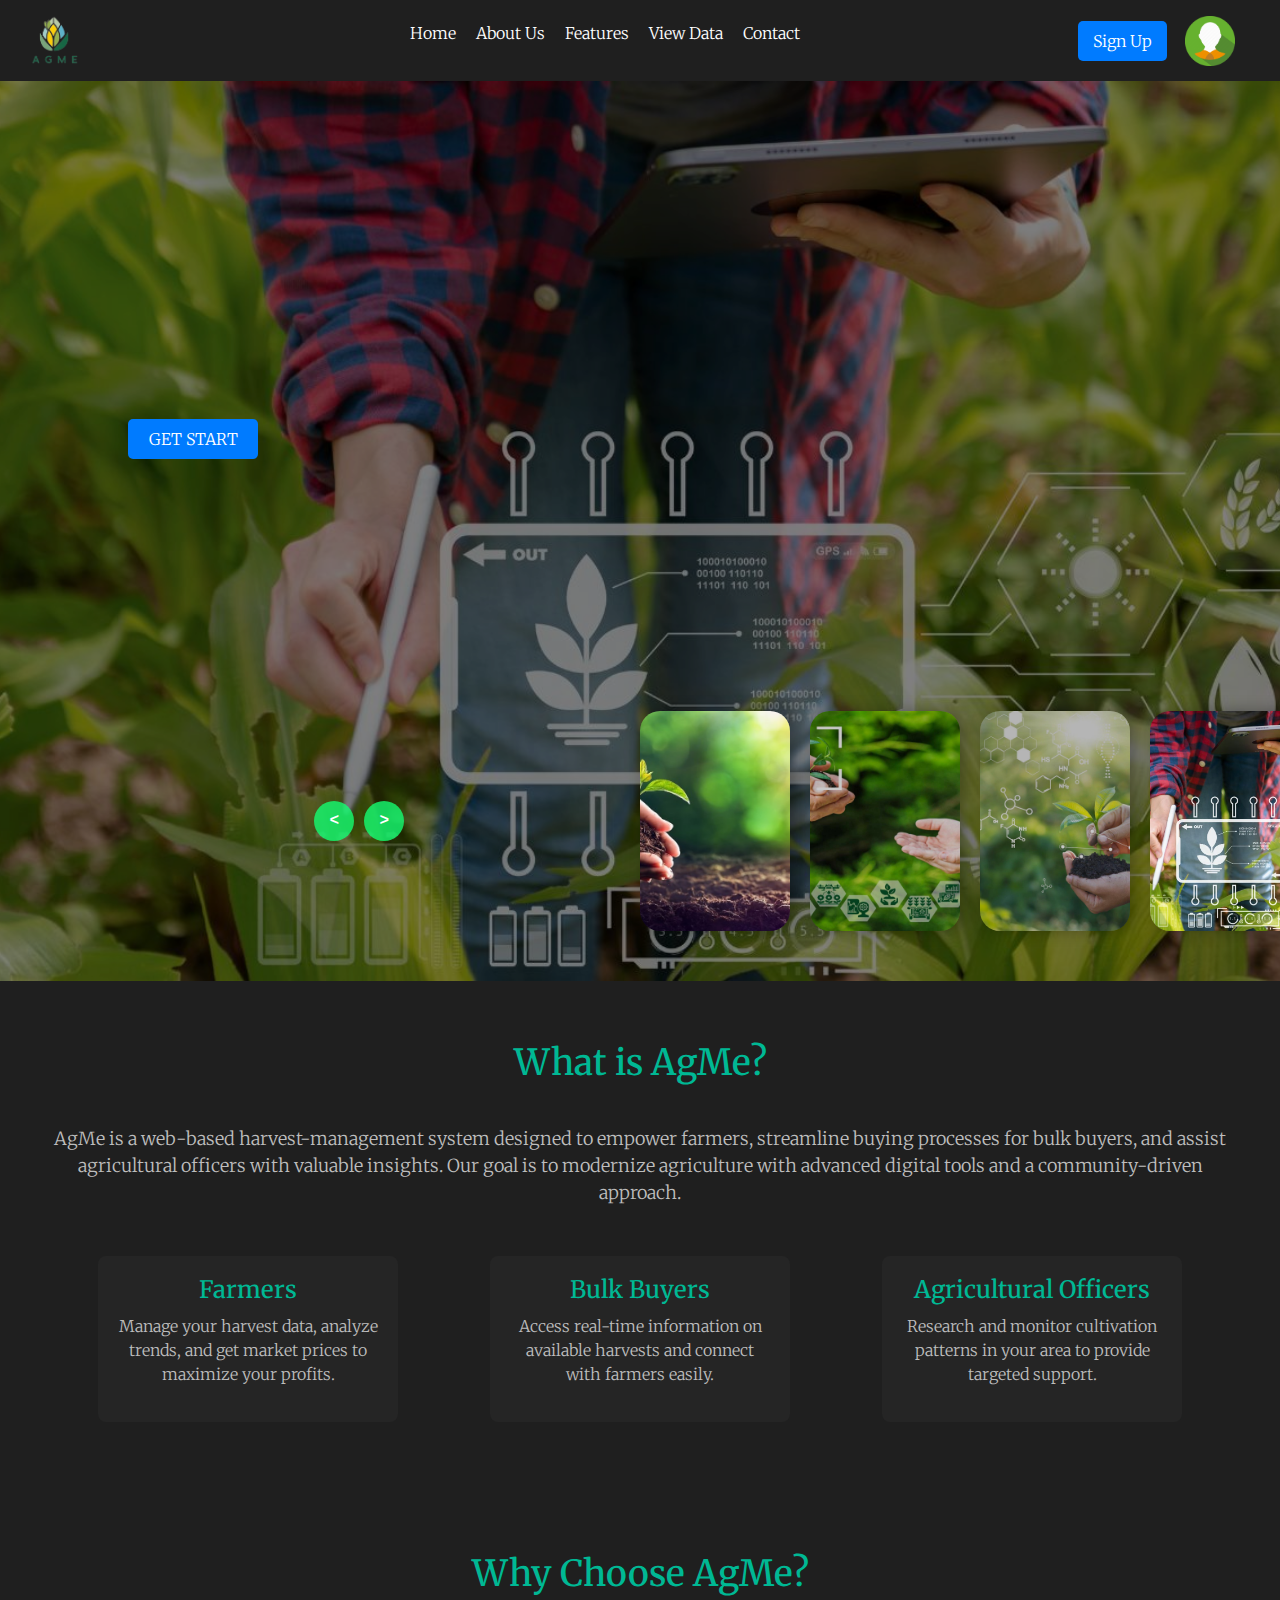
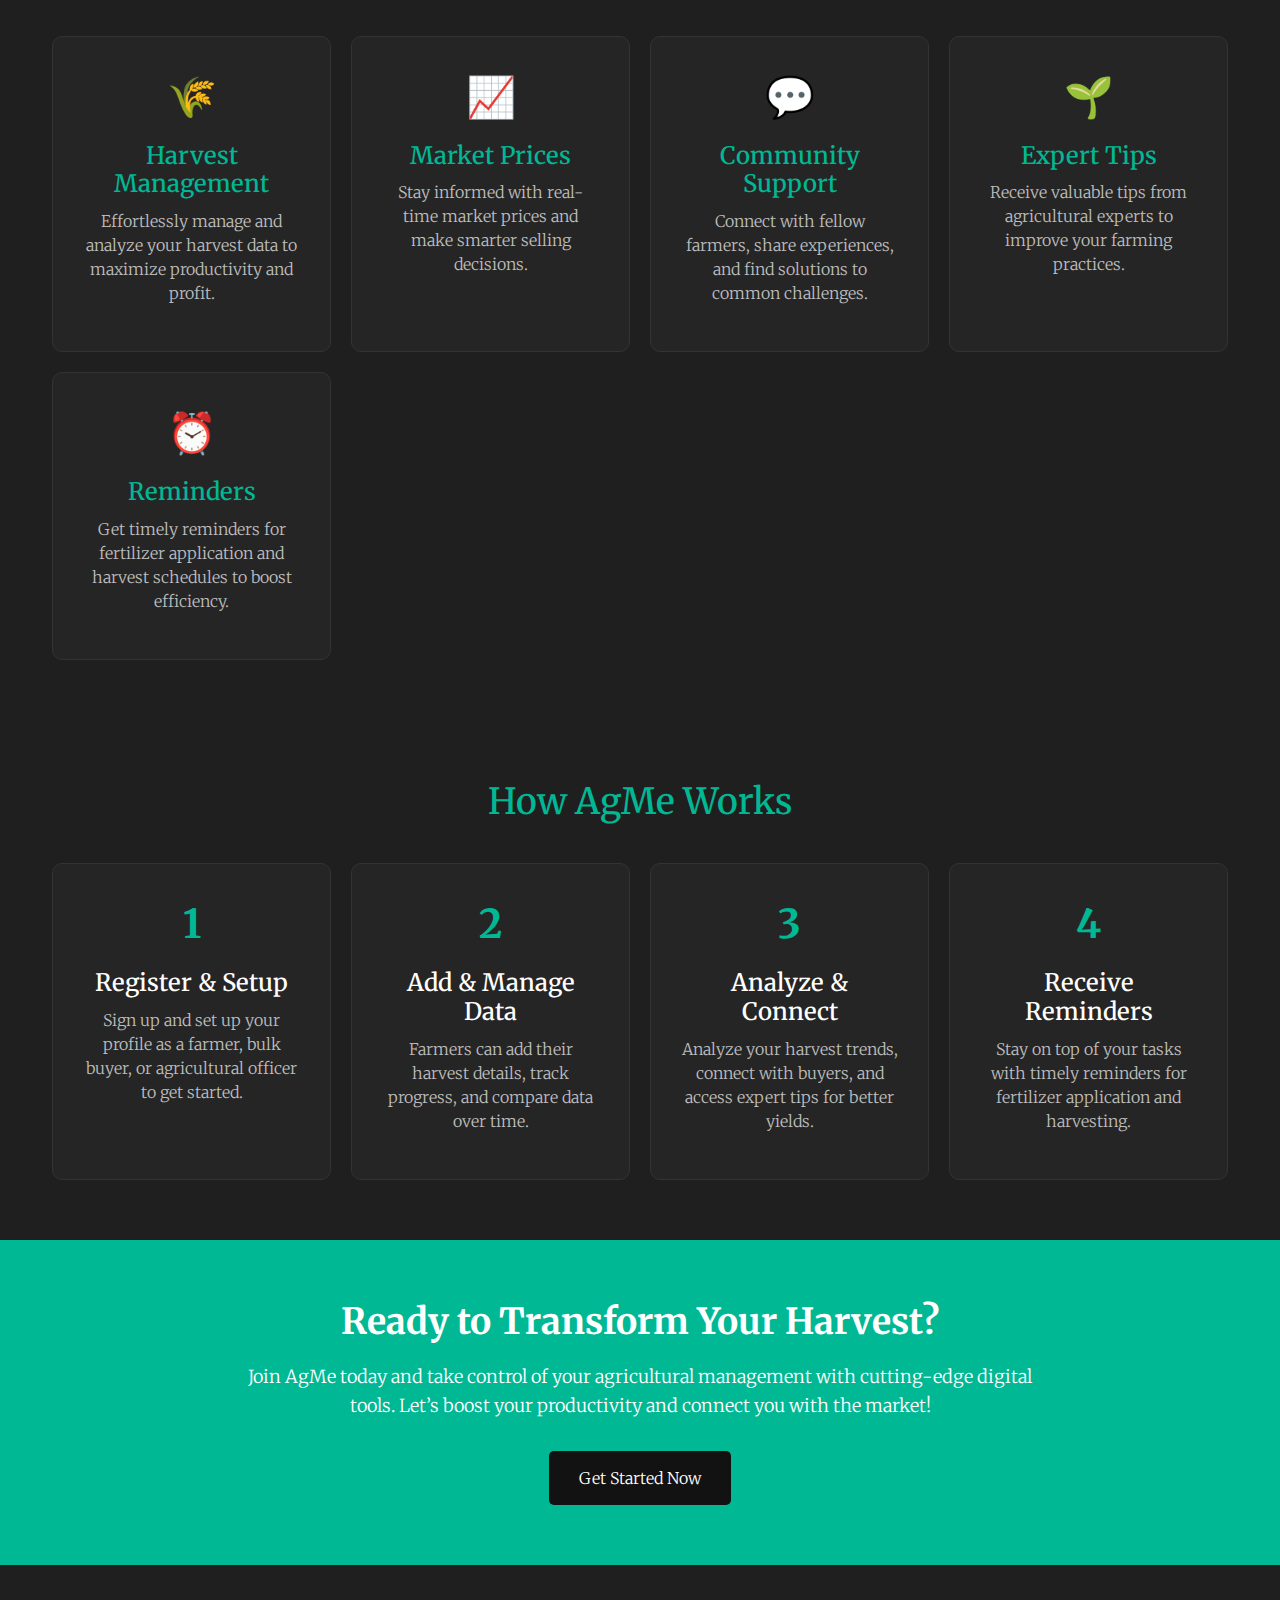
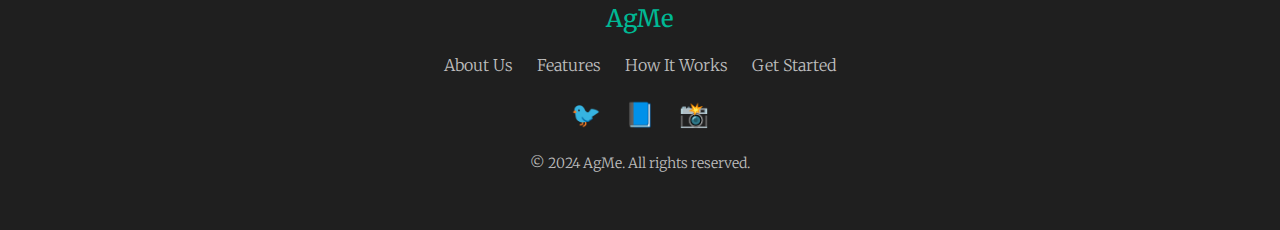
<file: index.html>
<!DOCTYPE html>
<html lang="en">
<head>
    <meta charset="UTF-8">
    <meta http-equiv="X-UA-Compatible" content="IE=edge">
    <meta name="viewport" content="width=device-width, initial-scale=1.0">
    <link rel="preconnect" href="https://fonts.googleapis.com">
    <link rel="preconnect" href="https://fonts.gstatic.com" crossorigin>
    <link href="https://fonts.googleapis.com/css2?family=Merriweather:ital,wght@0,300;0,400;0,700;0,900;1,300;1,400;1,700;1,900&display=swap" rel="stylesheet">
    <link href="https://cdn.jsdelivr.net/npm/bootstrap@5.3.0-alpha1/dist/css/bootstrap.min.css" rel="stylesheet">
    <title>AgMe</title>
    <link rel="stylesheet" href="styles.css">
</head>
<body>

    <!--Header-->
<header class="header">
    <div class="logo">
        <img class="logo2" src="images/logo2.png" alt="" srcset="">
    </div>

    <nav class="nav" id="nav-menu">
        <ul class="nav-list">
            <li><a href="#home">Home</a></li>
            <li><a href="#about">About Us</a></li>
            <li><a href="#features">Features</a></li>
            <li><a href="view-data.html">View Data</a></li>
            <li><a href="#contact">Contact</a></li>
        </ul>
    </nav>
    <div class="header-right">
      <a href="join.html" class="signup-button">Sign Up</a>
      <a href="#profile" class="profile-icon"> 
        <img src="images/profile logo.png" alt="">
      </a>
  </div>
        <div class="menu-toggle" id="menu-toggle">&#9776;</div>
</header>


<!-- hero -->
<div class="slider">


  <div class="list">

      <div class="item">
          <img src="/images/img01.jpg" alt="">

          <div class="content">
              <div class="title">WELCOME</div>
              <div class="type">TO AGME</div>
              <div class="description">
                ..Efficient Harvest Management for a Better Tomorrow..
              </div>
              <div class="button">
                  <button onclick="window.location.href='join.html'">GET START</button>
                  
              </div>
          </div>
      </div>

      <div class="item">
          <img src="/images/img02.jpg" alt="">

          <div class="content">
              <div class="title">SRI LANKA</div>
              <div class="type">CULTIVATE AND HARVEST</div>
              <div class="description">
                The primary form of agriculture in Sri Lanka is rice production. Rice is cultivated during Maha and Yala seasons.
              </div>
            
          </div>
      </div>

      <div class="item">
          <img src="/images/img03.jpg" alt="">

          <div class="content">
              <div class="title">CULTIVATE A GREENER FUTURE</div>
              <div class="type"> REDUCE WASTE, CONSERVE RESOURCES</div>
              <div class="description">
                Harness eco-friendly features that help minimize environmental impact and create a sustainable farming legacy.
              </div>
              
          </div>
      </div>

      <div class="item">
          <img src="/images/img04.jpg" alt="">

          <div class="content">
              <div class="title">Cultivate Smarter, Sustainably</div>
              <div class="type">Optimizing Resources for Better Yields</div>
              <div class="description">
                Monitor soil health, water usage, and crop growth to ensure a greener, more sustainable future for farming in Sri Lanka.
              </div>
             
          </div>
      </div>

  </div>


  <div class="thumbnail">

      <div class="item">
          <img src="/images/img01.jpg" alt="">
      </div>
      <div class="item">
          <img src="/images/img02.jpg" alt="">
      </div>
      <div class="item">
          <img src="/images/img03.jpg" alt="">
      </div>
      <div class="item">
          <img src="/images/img04.jpg" alt="">
      </div>

  </div>


  <div class="nextPrevArrows">
      <button class="prev"> < </button>
      <button class="next"> > </button>
  </div>


</div>

    <!-- about-->

<section class="about-section" id="about">
    <div class="container">
        <h2 class="section-title">What is AgMe?</h2>
        <p class="section-description">
            AgMe is a web-based harvest-management system designed to empower farmers, streamline buying processes for bulk buyers, and assist agricultural officers with valuable insights. Our goal is to modernize agriculture with advanced digital tools and a community-driven approach.
        </p>
        <div class="about-features">
            <div class="feature">
                <h3>Farmers</h3>
                <p>Manage your harvest data, analyze trends, and get market prices to maximize your profits.</p>
            </div>
            <div class="feature">
                <h3>Bulk Buyers</h3>
                <p>Access real-time information on available harvests and connect with farmers easily.</p>
            </div>
            <div class="feature">
                <h3>Agricultural Officers</h3>
                <p>Research and monitor cultivation patterns in your area to provide targeted support.</p>
            </div>
        </div>
    </div>
</section>

<!-- KEY Features-->

<section class="features-section" id="features">
    <div class="container">
      <h2 class="section-title">Why Choose AgMe?</h2>
      <div class="features-grid">
        <div class="feature-card">
          <div class="icon">🌾</div>
          <h3>Harvest Management</h3>
          <p>Effortlessly manage and analyze your harvest data to maximize productivity and profit.</p>
        </div>
        <div class="feature-card">
          <div class="icon">📈</div>
          <h3>Market Prices</h3>
          <p>Stay informed with real-time market prices and make smarter selling decisions.</p>
        </div>
        <div class="feature-card">
          <div class="icon">💬</div>
          <h3>Community Support</h3>
          <p>Connect with fellow farmers, share experiences, and find solutions to common challenges.</p>
        </div>
        <div class="feature-card">
          <div class="icon">🌱</div>
          <h3>Expert Tips</h3>
          <p>Receive valuable tips from agricultural experts to improve your farming practices.</p>
        </div>
        <div class="feature-card">
          <div class="icon">⏰</div>
          <h3>Reminders</h3>
          <p>Get timely reminders for fertilizer application and harvest schedules to boost efficiency.</p>
        </div>
      </div>
    </div>
  </section>

<!-- how it works -->

<section class="how-it-works-section" id="how-it-works">
    <div class="container">
      <h2 class="section-title">How AgMe Works</h2>
      <div class="steps-grid">
        <div class="step-card">
          <div class="step-number">1</div>
          <h3>Register & Setup</h3>
          <p>Sign up and set up your profile as a farmer, bulk buyer, or agricultural officer to get started.</p>
        </div>
        <div class="step-card">
          <div class="step-number">2</div>
          <h3>Add & Manage Data</h3>
          <p>Farmers can add their harvest details, track progress, and compare data over time.</p>
        </div>
        <div class="step-card">
          <div class="step-number">3</div>
          <h3>Analyze & Connect</h3>
          <p>Analyze your harvest trends, connect with buyers, and access expert tips for better yields.</p>
        </div>
        <div class="step-card">
          <div class="step-number">4</div>
          <h3>Receive Reminders</h3>
          <p>Stay on top of your tasks with timely reminders for fertilizer application and harvesting.</p>
        </div>
      </div>
    </div>
  </section>

  <!--call to action-->
  <section class="cta-section" id="cta">
    <div class="cta-container">
      <h2 class="cta-title">Ready to Transform Your Harvest?</h2>
      <p class="cta-text">Join AgMe today and take control of your agricultural management with cutting-edge digital tools. Let’s boost your productivity and connect you with the market!</p>
      <button class="cta-button" onclick="window.location.href='join.html'">Get Started Now</button>
    </div>
  </section>

  <!-- footer-->

<footer class="footer-section">
    <div class="footer-container">
        <div class="footer-logo">
            <h3>AgMe</h3>
        </div>
            <div class="footer-links">
                <a href="#about">About Us</a>
                <a href="#features">Features</a>
                <a href="#how-it-works">How It Works</a>
                <a href="#cta">Get Started</a>
            </div>
        <div class="footer-social">
            <a href="#" class="social-icon">🐦</a>
            <a href="#" class="social-icon">📘</a>
            <a href="#" class="social-icon">📸</a>
        </div>
            <div class="footer-copyright">
                <p>&copy; 2024 AgMe. All rights reserved.</p>
            </div>
    </div>
</footer>

  <script src="script.js"></script>
</body>
</html>
</file>
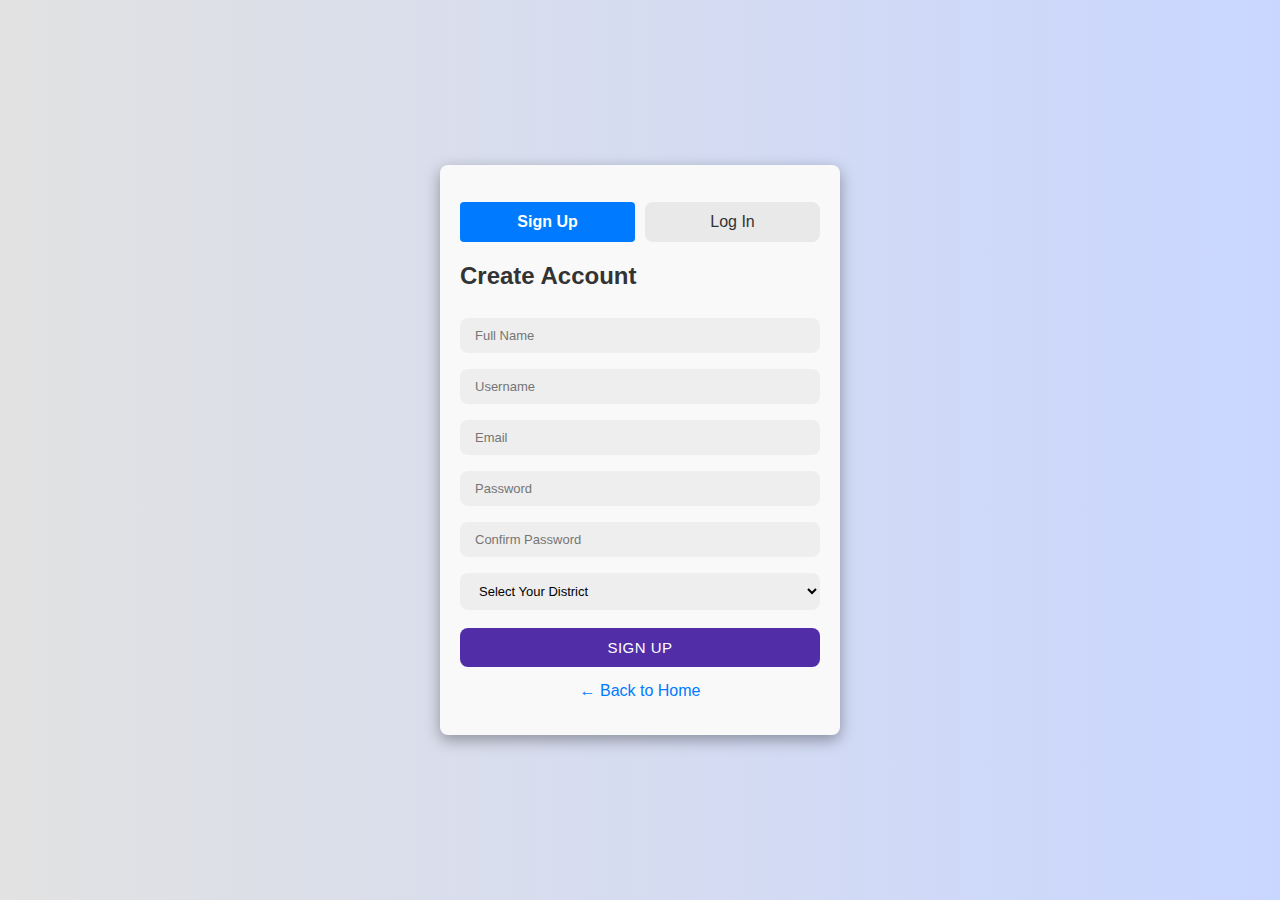
<file: join.html>
<!DOCTYPE html>
<html lang="en">
<head>
    <meta charset="UTF-8">
    <meta name="viewport" content="width=device-width, initial-scale=1.0">
    <link rel="stylesheet" href="https://cdnjs.cloudflare.com/ajax/libs/font-awesome/6.4.2/css/all.min.css">
    <link rel="stylesheet" href="join.css">
    <title> Join Now </title>
</head>
<body>
        <!-- Join Container -->
    <div class="join-container">
        <!-- Tab buttons and forms -->
        <div class="tab-container">
            <button class="tab-btn active" onclick="showTab('signup')">Sign Up</button>
            <button class="tab-btn" onclick="showTab('login')">Log In</button>
        </div>

        <!-- Sign Up Form -->
        <div id="signup" class="form-content active">
            <h2>Create Account</h2>
            <form>
                <input type="text" placeholder="Full Name" required>
                <input type="text" placeholder="Username" required>
                <input type="email" placeholder="Email" required>
                <input type="password" placeholder="Password" required>
                <input type="password" placeholder="Confirm Password" required>
                <select required>
                    <option value="" disabled selected>Select Your District</option>
                    <option value="district1">Colombo</option>
                    <option value="district2">Gampaha</option>
                    <option value="district2">Kaluthara</option>
                    <option value="district2">Kandy</option>
                    <option value="district2">Matale</option>
                    <option value="district2">Nuwara Eliya</option>
                    <option value="district2">Galle</option>
                    <option value="district2">Matara</option>
                    <option value="district2">Hambantota</option>
                    <option value="district2">Jaffna</option>
                    <option value="district2">Kilinochchi</option>
                    <option value="district2">Mannar</option>
                    <option value="district2">Vavuniya</option>
                    <option value="district2">Mullaitivu</option>
                    <option value="district2">Batticaloa</option>
                    <option value="district2">Ampara</option>
                    <option value="district2">Trincomalee</option>
                    <option value="district2">Kurunegala</option>
                    <option value="district2">Puttalam</option>
                    <option value="district2">Anuradhapura</option>
                    <option value="district2">Polonnaruwa</option>
                    <option value="district2">Badulla</option>
                    <option value="district2">Moneragala</option>
                    <option value="district2">Rathnapura</option>
                    <option value="district2">Kegalle</option>
                </select>
                <button type="submit">Sign Up</button>
            </form>
        </div>

        <!-- Log In Form -->
        <div id="login" class="form-content">
            <h2>Log In to Your Account</h2>
            <form>
                <input type="text" placeholder="Username or Email" required>
                <input type="password" placeholder="Password" required>
                
                <button type="submit">Log In</button>
                <a href="#" class="forgot-password">Forgot Password?</a>
                    <div class="divider">
                        <span>or</span>
                    </div>

                    <div class="form-container sign-in">
                        <form>
                            <div class="social-icon">
                                <a href="#" class="icon"> <i
                                class="fa-brands 
                                fa-google-plus-g"></i></a>
                                <a href="#" class="icon"><i
                                class="fa-brands 
                                fa-facebook-f"></i></a>
                            </div>
                        </form>
                    </div>
            </form>
        </div>
        <!-- Link back to home page -->
    <div class="back-to-home">
        <a href="index.html"> ← Back to Home</a>
    </div>
    </div>

    

    <script src="join.js"></script>
</body>
</html>
</file>
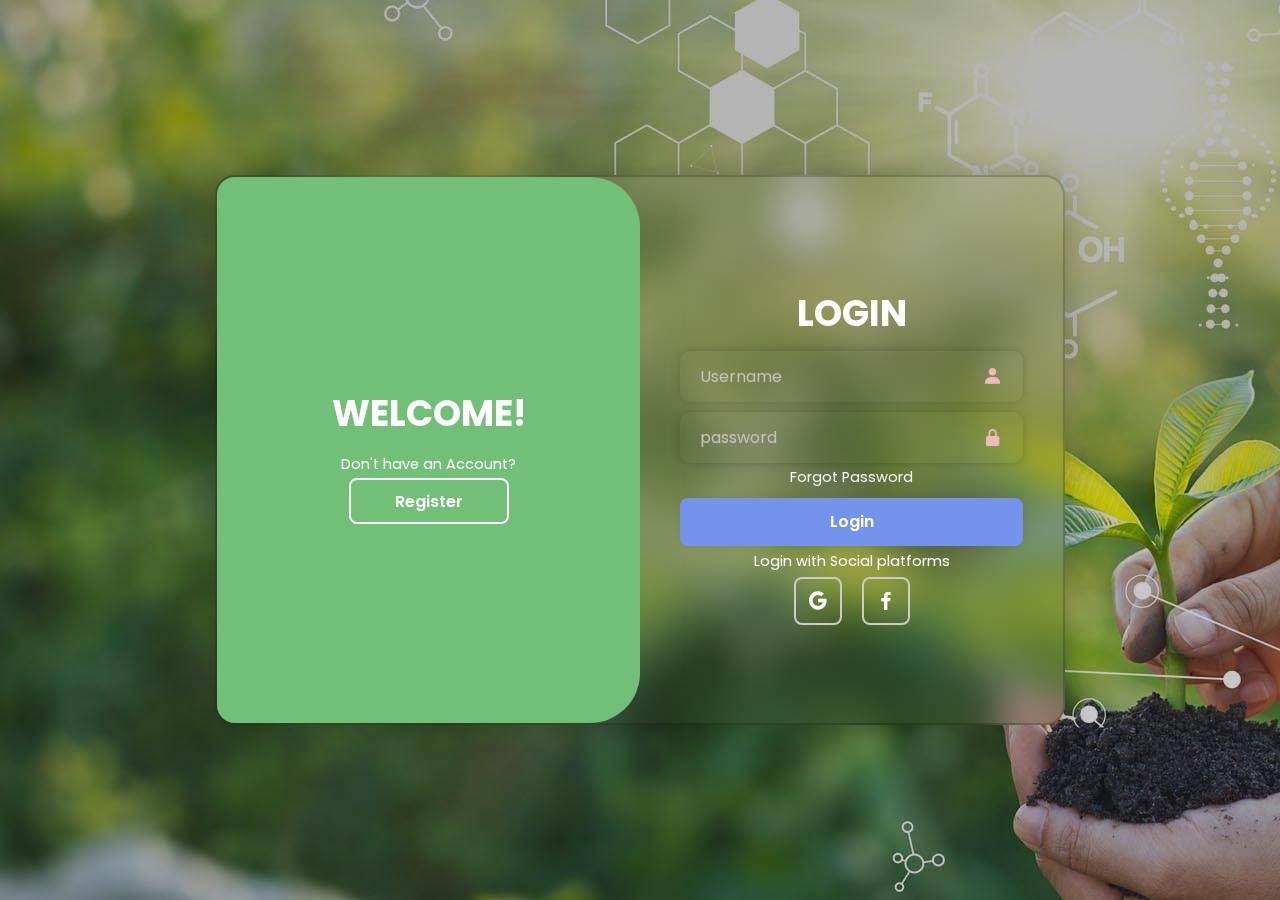
<file: login.html>
<!DOCTYPE html>
<html lang="en">

<head>
    <meta charset="UTF-8">
    <meta http-equiv="X-UA-Compatible" content="IE=edge">
    <meta name="viewport" content="width=device-width, initial-scale=1.0">
    <title>Responsive Login And Registration Form Using HTML CSS & Javascript | Codehal</title>
    <link href='https://unpkg.com/boxicons@2.1.4/css/boxicons.min.css' rel='stylesheet'>
    <link rel="stylesheet" href="login.css">
</head>

<body>
    <div class="container">
        <div class="form-box login">
            <form action="">
                <h1> Login</h1>
                <div class="input-box">
                    <input type="text" placeholder="Username" required>
                    <i class='bx bxs-user' ></i>
                </div>
                <div class="input-box">
                    <input type="password" placeholder="password" required>
                    <i class='bx bxs-lock-alt' ></i>
                </div>
                <div class="forgot-link">
                    <a href="#"> Forgot Password </a>
                </div>
                <button type="submit"  class="btn"> Login</button>
                <p>Login with Social platforms</p>
                <div class="social-icons">
                    <a href="#"><i class='bx bxl-google' ></i></a>
                    <a href="#"><i class='bx bxl-facebook' ></i></a>
                </div>

                
            </form>
        </div>

        <div class="form-box register">
            <form action="">
                <h1> Registration</h1>
                <div class="input-box">
                    <div class="input-box">
                        <select class="input" id="profile"  required >
                            <option value="disabled_selected">Select Section </option>
                            <option value="farmer">Farmer</option>
                            <option value="bulk_buyer">bulk buyer</option>
                            <option value="agriculture_officer">Agriculture Officer</option>
                        </select>
                        </div>
                    <i class='bx bxs-user-account'></i>
                </div>
                <div class="input-box">
                    <input type="text" placeholder="Username" required>
                    <i class='bx bxs-user' ></i>
                </div>
                <div class="input-box">
                    <input type="email" placeholder="Email" required>
                    <i class='bx bxs-envelope' ></i>
                </div>
                <div class="input-box">
                    <input type="password" placeholder="password" required>
                    <i class='bx bxs-lock-alt' ></i>
                </div>
                
            
                <button type="submit"  class="btn"> Register</button>
                <p>Register with Social platforms</p>
                <div class="social-icons">
                    <a href="#"><i class='bx bxl-google' ></i></a>
                    <a href="#"><i class='bx bxl-facebook' ></i></a>
                </div>
            </form>
        </div>
        <div class="toggle-box">
            
            <div class="toggle-panel toggle-left">
                <h1> Welcome!</h1>
                <p> Don't have an Account?</p>
                <button class="btn register-btn"> Register</button>
            </div>
            
            <div class="toggle-panel toggle-right">
                <h1> Welcome Back</h1>
                <p> Already have an Account?</p>
                <button class="btn login-btn"> Login</button>
            </div>
        </div>
    </div>

    

    <script src="login.js"></script>
</body>

</html>
</file>
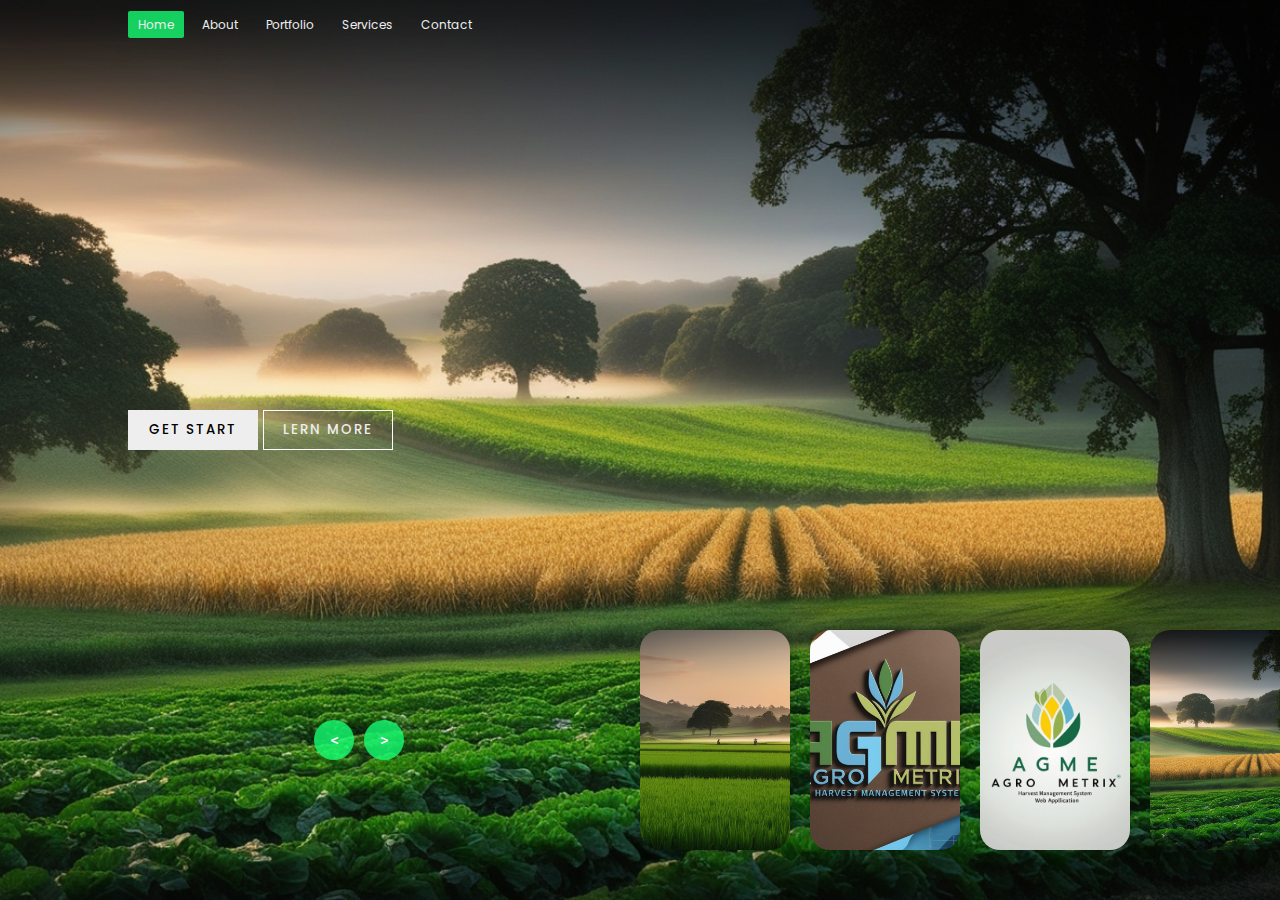
<file: slider.html>
<!DOCTYPE html>
<html lang="en">
<head>
    <meta charset="UTF-8">
    <meta name="viewport" content="width=device-width, initial-scale=1.0">
    <title>Image Slider</title>
    <link rel="stylesheet" href="slider.css">
</head>
<body>

    <header>
        <nav>
            <a href="#" class="active">Home</a>
            <a href="#">About</a>
            <a href="#">Portfolio</a>
            <a href="#">Services</a>
            <a href="#">Contact</a>
        </nav>
    </header>


    
    <div class="slider">


        <div class="list">

            <div class="item">
                <img src="/images/Leonardo_Phoenix_A_dramatic_highcontrast_fullscreen_background_0.jpg" alt="">

                <div class="content">
                    <div class="title">AgMe</div>
                    <div class="type">AGRICULTURE</div>
                    <div class="description">
                        Lorem ipsum dolor sit amet consectetur adipisicing elit. Deleniti temporibus quis eum consequuntur voluptate quae doloribus distinctio. Possimus, sed recusandae. Lorem ipsum dolor sit amet consectetur adipisicing elit. Sequi, aut.
                    </div>
                    <div class="button">
                        <button>GET START</button>
                        <button>LERN MORE</button>
                    </div>
                </div>
            </div>

            <div class="item">
                <img src="/images/Leonardo_Phoenix_A_serene_and_vibrant_fullscreen_background_im_2.jpg" alt="">

                <div class="content">
                    <div class="title">SRI LANKA</div>
                    <div class="type">NATURE</div>
                    <div class="description">
                        Lorem ipsum dolor sit amet consectetur adipisicing elit. Deleniti temporibus quis eum consequuntur voluptate quae doloribus distinctio. Possimus, sed recusandae. Lorem ipsum dolor sit amet consectetur adipisicing elit. Sequi, aut.
                    </div>
                    <div class="button">
                        <button>GET START</button>
                        <button>LERN MORE</button>
                    </div>
                </div>
            </div>

            <div class="item">
                <img src="/images/Leonardo_Phoenix_Create_a_logo_for_Agme_Agro_Metrix_a_harvest_2 (1).jpg" alt="">

                <div class="content">
                    <div class="title">MAGIC SLIDER</div>
                    <div class="type">PLANT</div>
                    <div class="description">
                        Lorem ipsum dolor sit amet consectetur adipisicing elit. Deleniti temporibus quis eum consequuntur voluptate quae doloribus distinctio. Possimus, sed recusandae. Lorem ipsum dolor sit amet consectetur adipisicing elit. Sequi, aut.
                    </div>
                    <div class="button">
                        <button>SEE MORE</button>
                    </div>
                </div>
            </div>

            <div class="item">
                <img src="/images/Leonardo_Phoenix_Create_a_logo_for_Agme_agro_metrix_a_harvest_2.jpg" alt="">

                <div class="content">
                    <div class="title">MAGIC SLIDER</div>
                    <div class="type">NATURE</div>
                    <div class="description">
                        Lorem ipsum dolor sit amet consectetur adipisicing elit. Deleniti temporibus quis eum consequuntur voluptate quae doloribus distinctio. Possimus, sed recusandae. Lorem ipsum dolor sit amet consectetur adipisicing elit. Sequi, aut.
                    </div>
                    <div class="button">
                        <button>SEE MORE</button>
                    </div>
                </div>
            </div>

        </div>


        <div class="thumbnail">

            <div class="item">
                <img src="/images/Leonardo_Phoenix_A_dramatic_highcontrast_fullscreen_background_0.jpg" alt="">
            </div>
            <div class="item">
                <img src="/images/Leonardo_Phoenix_A_serene_and_vibrant_fullscreen_background_im_2.jpg" alt="">
            </div>
            <div class="item">
                <img src="/images/Leonardo_Phoenix_Create_a_logo_for_Agme_Agro_Metrix_a_harvest_2 (1).jpg" alt="">
            </div>
            <div class="item">
                <img src="/images/Leonardo_Phoenix_Create_a_logo_for_Agme_agro_metrix_a_harvest_2.jpg" alt="">
            </div>

        </div>


        <div class="nextPrevArrows">
            <button class="prev"> < </button>
            <button class="next"> > </button>
        </div>


    </div>





    <script src="app.js"></script>
</body>
</html>
</file>
<file: styles.css>
/* header */

@import url('https://fonts.googleapis.com/css2?family=Poppins:ital,wght@0,100;0,200;0,300;0,400;0,500;0,600;0,700;0,800;0,900;1,100;1,200;1,300;1,400;1,500;1,600;1,700;1,800;1,900&display=swap');


* {
    margin: 0;
    padding: 0;
    box-sizing: border-box;
    font-family: "Merriweather", serif;
    font-weight: 300;
    font-style: normal;
  }
  
  body {
    font-family: Arial, sans-serif;
    background-color: #121212;
    color: #ffffff;
    margin: 0;

  }
  
  .header {
    display: flex;
    justify-content: space-between;
    align-items: center;
    padding: 15px 30px;
    background-color: #1f1f1f;
    box-shadow: 0 2px 4px rgba(0, 0, 0, 0.5);
    z-index: 100;
  }
  
  .logo .logo2{
    max-width:50px;
    height: auto;
  }

  
  .nav {
    display: flex;
  }
  
  .nav-list {
    display: flex;
    list-style: none;
  }
  
  .nav-list li {
    margin-left: 20px;
  }
  
  .nav-list a {
    text-decoration: none;
    color: #ffffff;
    font-size: 16px;
    transition: color 0.3s;
  }
  
  .nav-list a:hover {
    color: #00b894;
  }
  
  .header-buttons {
    display: flex;
    gap: 10px;
  }
  
  .btn {
    background-color: #00b894;
    color: #ffffff;
    border: none;
    padding: 8px 15px;
    border-radius: 5px;
    cursor: pointer;
    transition: background-color 0.3s;
  }
  
  .btn:hover {
    background-color: #019877;
  }
  
  .menu-toggle {
    display: none;
    font-size: 28px;
    color: #ffffff;
    cursor: pointer;
  }

  .header-right {
    display: flex;
    align-items: center;
    gap: 18px;

}

.profile-icon img {
    max-width: 50px;
    height: 50px;
    margin-right: 15px;
    color: #28a745;
    filter: saturate(100%);
 
    
}

.img:hover {
    color: #b3dee4;
}

.signup-button {
    text-decoration: none;
    background-color: #007bff;
    color: #ffffff;
    padding: 8px 15px;
    border-radius: 5px;
    font-size: 16px;
    transition: background-color 0.3s ease, color 0.3s ease;
}

.signup-button:hover {
    background-color: #ffffff;
    color: #00bcd4;
}
  
  /* Responsive Styles */
  @media (max-width: 768px) {
    .nav {
      display: none;
      flex-direction: column;
      background-color: #1f1f1f;
      position: absolute;
      top: 60px;
      right: 30px;
      width: 200px;
      border-radius: 5px;
      padding:10px ;
      z-index: 100;
    }
  
    .nav.active {
      display: flex;
    }
  
    .nav-list {
      flex-direction: column;
      padding: 10px;
    }
  
    .nav-list li {
      margin: 10px 0;
    }
  
    .menu-toggle {
      display: block;
    }
  }
  
  /* hero */
  
 

/* slider section  */

.slider{
  display: flex;
  
  position: relative;
  overflow: hidden;
  justify-content: center;
  align-items: center;
  text-align: center;
  height: 100vh;

}

.slider .list .item {
    width: 100%;
    height: 100%;
    position: absolute;
    top: 50%;
    left: 50%;
    inset: 0 0 0 0;
}
.slider .list .item img{
    width: 100%;
    height: 100%;
    object-fit: cover;
    filter: brightness(50%);
}
.slider .list .item .content{
    position: absolute;
    top: 20%;
    width: 1140px;
    max-width: 80%;
    left: 50%;
    transform: translateX(-50%);
    padding-right: 50%;
    box-sizing: border-box;
    color: #fff;
    text-shadow: 0 5px 10px #0004;
}

.slider .list .item .content .title{
  font-size: 3em;
  font-weight: bold;
  line-height: 1.3em;
  text-transform: uppercase;

}
.slider .list .item .content .type{
  font-size: 2em;
  font-weight: bold;
  line-height: 1.3em;
  text-transform: uppercase;
}
.slider .list .item .content .description{
  font-size: 0.8em;
  font-weight: bold;
  line-height: 1.3em;
  text-transform: uppercase;
}
.slider .list .item .type{
    color: #14ff72cb;
}
.slider .list .item .button{
    display: grid;
    grid-template-columns: repeat(2, 130px);
    grid-template-rows: 40px;
    gap: 5px;
    margin-top: 20px;
}
.slider .list .item .button button{
  text-decoration: none;
  border: none;
  background-color: #007bff;
  color: #ffffff;
  padding: 8px 15px;
  border-radius: 5px;
  font-size: 16px;
  transition: background-color 0.3s ease, color 0.3s ease;
}



.slider .list .item .button button:hover{
    letter-spacing: 3px;
}
.slider .list .item .button button:nth-child(2){
    background-color: transparent;
    border: 1px solid #fff;
    color: #eee;
}





/* Thumbnail Section  */
.thumbnail{
    position: absolute;
    bottom: 50px;
    left: 50%;
    width: max-content;
    z-index: 100;
    display: flex;
    gap: 20px;
}

.thumbnail .item{
    width: 150px;
    height: 220px;
    flex-shrink: 0;
    position: relative;
}

.thumbnail .item img{
    width: 100%;
    height: 100%;
    object-fit: cover;
    border-radius: 20px;
    box-shadow: 5px 0 15px rgba(0, 0, 0, 0.3);
}


/* nextPrevArrows Section  */
.nextPrevArrows{
    position: absolute;
    top: 80%;
    right: 52%;
    z-index: 100;
    width: 300px;
    max-width: 30%;
    display: flex;
    gap: 10px;
    align-items: center;
}
.nextPrevArrows button{
    width: 40px;
    height: 40px;
    border-radius: 50%;
    background-color: #14ff72cb;
    border: none;
    color: #fff;
    font-family: monospace;
    font-weight: bold;
    transition: .5s;
    cursor: pointer;
}
.nextPrevArrows button:hover{
    background-color: #fff;
    color: #000;
}

/* Animation Part */
.slider .list .item:nth-child(1){
    z-index: 1;
}


/* animation text in first item */
.slider .list .item:nth-child(1) .content .title,
.slider .list .item:nth-child(1) .content .type,
.slider .list .item:nth-child(1) .content .description,
.slider .list .item:nth-child(1) .content .buttons
{
    transform: translateY(50px);
    filter: blur(20px);
    opacity: 0;
    animation: showContent .5s 1s linear 1 forwards;
}
@keyframes showContent{
    to{
        transform: translateY(0px);
        filter: blur(0px);
        opacity: 1;
    }
}
.slider .list .item:nth-child(1) .content .title{
    animation-delay: 0.4s !important;
}
.slider .list .item:nth-child(1) .content .type{
    animation-delay: 0.6s !important;
}
.slider .list .item:nth-child(1) .content .description{
    animation-delay: 0.8s !important;
}
.slider .list .item:nth-child(1) .content .buttons{
    animation-delay: 1s !important;
}




/* Animation for next button click */
.slider.next .list .item:nth-child(1) img{
    width: 150px;
    height: 220px;
    position: absolute;
    bottom: 50px;
    left: 50%;
    border-radius: 30px;
    animation: showImage .5s linear 1 forwards;
}

@keyframes showImage{
    to{
        bottom: 0;
        left: 0;
        width: 100%;
        height: 100%;
        border-radius: 0;
    }
}

.slider.next .thumbnail .item:nth-last-child(1){
    overflow: hidden;
    animation: showThumbnail .5s linear 1 forwards;
}
.slider.prev .list .item img{
    z-index: 100;
}


@keyframes showThumbnail{
    from{
        width: 0;
        opacity: 0;
    }
}


.slider.next .thumbnail{
    animation: effectNext .5s linear 1 forwards;
}

@keyframes effectNext{
    from{
        transform: translateX(150px);
    }
}



/* Animation for prev button click */
.slider.prev .list .item:nth-child(2){
    z-index: 2;
}

.slider.prev .list .item:nth-child(2) img{
    animation: outFrame 0.5s linear 1 forwards;
    position: absolute;
    bottom: 0;
    left: 0;
}
@keyframes outFrame{
    to{
        width: 150px;
        height: 220px;
        bottom: 50px;
        left: 50%;
        border-radius: 20px;
    }
}

.slider.prev .thumbnail .item:nth-child(1){
    overflow: hidden;
    opacity: 0;
    animation: showThumbnail .5s linear 1 forwards;
}
.slider.next .nextPrevArrows button,
.slider.prev .nextPrevArrows button{
    pointer-events: none;
}


.slider.prev .list .item:nth-child(2) .content .title,
.slider.prev .list .item:nth-child(2) .content .type,
.slider.prev .list .item:nth-child(2) .content .description,
.slider.prev .list .item:nth-child(2) .content .buttons
{
    animation: contentOut 1.5s linear 1 forwards!important;
}

@keyframes contentOut{
    to{
        transform: translateY(-150px);
        filter: blur(20px);
        opacity: 0;
    }
}
@media screen and (max-width: 678px) {
    .slider .list .item .content{
        padding-right: 0;
    }
    .slider .list .item .content .title{
        font-size: 50px;
    }
}
  


  
  /* about agme */


  
  .about-section {
    padding: 60px 30px;
    background-color: #1f1f1f;
    color: #ffffff;
  }
  
  .container {
    max-width: 1200px;
    margin: 0 auto;
    text-align: center;
  }
  
  .section-title {
    font-size: 36px;
    margin-bottom: 20px;
    color: #00b894;
  }
  
  .section-description {
    font-size: 18px;
    margin-bottom: 40px;
    color: #bdbdbd;
  }
  
  .about-features {
    display: flex;
    justify-content: space-around;
    flex-wrap: wrap;
  }
  
  .feature {
    background-color: #252525;
    padding: 20px;
    border-radius: 8px;
    width: 300px;
    margin: 10px;
    transition: transform 0.3s;
  }
  
  .feature:hover {
    transform: translateY(-10px);
  }
  
  .feature h3 {
    font-size: 24px;
    margin-bottom: 10px;
    color: #00b894;
  }
  
  .feature p {
    font-size: 16px;
    color: #bdbdbd;
  }
  
  /* Responsive Styles */
  @media (max-width: 768px) {
    .about-features {
      flex-direction: column;
      align-items: center;
    }
  
    .feature {
      width: 90%;
      margin-bottom: 20px;
    }
  }
  
  /* Key features */
  

  .features-section {
    padding: 60px 30px;
    background-color: #1f1f1f;
    color: #ffffff;
  }
  
  .container {
    max-width: 1200px;
    margin: 0 auto;
    text-align: center;
  }
  
  .section-title {
    font-size: 36px;
    margin-bottom: 40px;
    color: #00b894;
  }
  
  .features-grid {
    display: grid;
    grid-template-columns: repeat(auto-fit, minmax(250px, 1fr));
    gap: 20px;
  }
  
  .feature-card {
    background-color: #252525;
    padding: 30px;
    border-radius: 10px;
    text-align: center;
    transition: transform 0.3s;
    border: 1px solid #333;
  }
  
  .feature-card:hover {
    transform: translateY(-10px);
  }
  
  .icon {
    font-size: 40px;
    margin-bottom: 15px;
  }
  
  .feature-card h3 {
    font-size: 24px;
    margin-bottom: 10px;
    color: #00b894;
  }
  
  .feature-card p {
    font-size: 16px;
    color: #bdbdbd;
  }
  
  /* Responsive Styles */
  @media (max-width: 768px) {
    .features-grid {
      grid-template-columns: 1fr;
    }
  }
  
  /* how it works */

  
  .how-it-works-section {
    padding: 60px 30px;
    background-color: #1f1f1f;
    color: #ffffff;
    text-align: center;
  }
  
  .container {
    max-width: 1200px;
    margin: 0 auto;
  }
  
  .section-title {
    font-size: 36px;
    margin-bottom: 40px;
    color: #00b894;
  }
  
  .steps-grid {
    display: grid;
    grid-template-columns: repeat(auto-fit, minmax(250px, 1fr));
    gap: 20px;
  }
  
  .step-card {
    background-color: #252525;
    padding: 30px;
    border-radius: 10px;
    text-align: center;
    border: 1px solid #333;
    transition: transform 0.3s, box-shadow 0.3s;
  }
  
  .step-card:hover {
    transform: translateY(-10px);
    box-shadow: 0 5px 15px rgba(0, 0, 0, 0.4);
  }
  
  .step-number {
    font-size: 40px;
    font-weight: bold;
    color: #00b894;
    margin-bottom: 15px;
  }
  
  .step-card h3 {
    font-size: 24px;
    margin-bottom: 10px;
  }
  
  .step-card p {
    font-size: 16px;
    color: #bdbdbd;
  }
  
  /* Responsive Styles */
  @media (max-width: 768px) {
    .steps-grid {
      grid-template-columns: 1fr;
    }
  }
  
  .step-card {
    opacity: 0;
    transform: translateY(20px);
    transition: opacity 0.6s, transform 0.6s;
  }
  
  .step-card.fade-in {
    opacity: 1;
    transform: translateY(0);
  }
  
  
  /* call to action */
  
  .cta-section {
    background-color: #00b894;
    color: #ffffff;
    padding: 60px 30px;
    text-align: center;
  }
  
  .cta-container {
    max-width: 800px;
    margin: 0 auto;
  }
  
  .cta-title {
    font-size: 36px;
    margin-bottom: 20px;
    font-weight: bold;
  }
  
  .cta-text {
    font-size: 18px;
    margin-bottom: 30px;
    line-height: 1.6;
  }
  
  .cta-button {
    background-color: #121212;
    color: #ffffff;
    border: none;
    padding: 15px 30px;
    font-size: 16px;
    border-radius: 5px;
    cursor: pointer;
    transition: background-color 0.3s, transform 0.3s;
  }
  
  .cta-button:hover {
    background-color: #252525;
    transform: translateY(-5px);
  }
  
  /* Responsive Styles */
  @media (max-width: 768px) {
    .cta-title {
      font-size: 28px;
    }
  
    .cta-text {
      font-size: 16px;
    }
  }
  
  /* footer */
  

  .footer-section {
    background-color: #1f1f1f;
    color: #ffffff;
    padding: 40px 20px;
    text-align: center;
  }
  
  .footer-container {
    max-width: 1200px;
    margin: 0 auto;
    display: flex;
    flex-direction: column;
    align-items: center;
  }
  
  .footer-logo h3 {
    font-size: 24px;
    color: #00b894;
    margin-bottom: 20px;
  }
  
  .footer-links {
    margin-bottom: 20px;
  }
  
  .footer-links a {
    color: #bdbdbd;
    text-decoration: none;
    margin: 0 10px;
    font-size: 16px;
    transition: color 0.3s;
  }
  
  .footer-links a:hover {
    color: #00b894;
  }
  
  .footer-social {
    margin-bottom: 20px;
  }
  
  .social-icon {
    font-size: 24px;
    margin: 0 10px;
    color: #bdbdbd;
    transition: color 0.3s;
    text-decoration: none;
  }
  
  .social-icon:hover {
    color: #00b894;
  }
  
  .footer-copyright {
    font-size: 14px;
    color: #bdbdbd;
  }
  
  /* Responsive Styles */
  @media (max-width: 768px) {
    .footer-container {
      flex-direction: column;
      align-items: center;
    }
  
    .footer-links a {
      margin: 5px;
    }
  }
</file>
<file: login.css>
@import url('https://fonts.googleapis.com/css2?family=Poppins:wght@300;400;500;600;700;800;900&display=swap');

* {
    margin: 0;
    padding: 0;
    box-sizing: border-box;
    font-family: 'Poppins', sans-serif;
}

body{
    display: flex;
    justify-content: center;
    align-items: center;
    min-height: 100vh;
    background: linear-gradient(90deg, #e2e2e2 , #c9d6ff);
    background: url('images/img04.jpg');
    
}

.container{
    position: relative;
    width: 850px;
    height: 550px;
    background: transparent;
    border: 2px solid rgba(0, 0, 0, .2);
    backdrop-filter: blur(20px);
    box-shadow: 0 0 10px rgba(0, 0, 0, 0.2);
    border-radius: 20px;
    gap: 5px;
    box-shadow: 0 0 30px rgba(0, 0, 0, .2);
    margin: 20px;
    overflow: hidden;
}


.form-box {
    position: absolute;
    right: 0;
    width: 50%;
    height: 100%;
    background: transparent;
    backdrop-filter: blur(20px);
    display: flex;
    align-items: center;
    color: #fff;
    text-align: center;
    padding: 40px;
    gap: 5px;
    z-index: 1;
    transition: 0.6s ease-in-out 1.2s, visibility 0s 1s ;
}

.container.active .form-box{
    right: 50%;
}
.form-box.register{
    visibility: hidden;
}


.container.active .form-box.login{
    visibility: hidden;
}

.container.active .form-box.register{
    visibility: visible;
}

form{
    width: 100%;
}

.container h1 {
    font-size: 36px;
    margin: 10px 0;
    text-transform: uppercase;
}

.input-box{
    position: relative;
    margin: 10px 0;
}

.input-box input {
    width: 100%;
    padding: 13px 50px 13px 20px;
    background: transparent;
    border: 4px solid black;
    backdrop-filter: blur(40px);
    box-shadow: 0 0 10px rgba(0, 0, 0, .2);
    border-radius: 40px;
    border-radius: 10px;
    border: none;
    outline: none;
    font-size: 16px;
    color: #fff;
    font-weight: 500;
}

.input-box .input {
    width: 100%;
    padding: 13px 50px 13px 20px;
    background: transparent;
    border: 4px solid black;
    backdrop-filter: blur(40px);
    box-shadow: 0 0 10px rgba(0, 0, 0, .2);
    border-radius: 40px;
    border-radius: 10px;
    border: none;
    outline: none;
    font-size: 16px;
    color: #121111;
    font-weight: 500;
}
.input-box .input::aria-placeholder{
    color: #c9c0c0;
    font-weight: 400;
}




.input-box input::placeholder {
    color: #c9c0c0;
    font-weight: 400;
}

.input-box i{
    position: absolute;
    right: 20px;
    top: 50%;
    transform: translateY(-50%);
    font-size: 20px;
    color: #edbaba;
}

.forgot-link  {
    margin: -9PX 0 9PX;
    
}

.forgot-link a {
    font-size: 14.5px;
    color: #f6f3fc;
    text-decoration: none;
}

.forgot-link:hover {
    text-decoration: underline;
}

.btn  {
    width: 100%;
    height: 48px;
    background:#7494ec;
    border-radius: 8px;
    box-shadow: 0 0 10px rgba(0, 0, 0, .1);
    border: none;
    cursor: pointer;
    font-size: 16px;
    color: #fff;
    font-weight: 600;
}

.btn:hover {
    background-color: #0056b3;
}


.container p {
    font-size: 14.5px;
    margin: 5px 0;
}
.social-icons a {
    display: inline-flex;
    padding: 10px;
    border: 2px solid #ccc;
    border-radius: 8px;
    font-size: 24px;
    color: #fff;
    text-decoration: none;
    margin: 0 8px;
}


.social-icons a:hover{
    color: #0056b3;
}

.toggle-box{
    position: absolute;
    width: 100%;
    height: 100%;
}

.toggle-box::before {
    content: '';
    position: absolute;
    left: -250%;
    width: 300%;
    height: 100%;
    background-color: #72BF78;
    border-radius: 50px;
    z-index: 2;
    transition: 1.8s ease-in-out;
}

.container.active .toggle-box::before{
    left: 50%;
}

.toggle-panel  {
    position: absolute;
    width: 50%;
    height: 100%;
    color: #fff;
    display: flex;
    flex-direction: column;
    justify-content: center;
    align-items: center;
    z-index: 2;
    transition: 0.6s ease-in-out;
}

.toggle-panel.toggle-left{
    left: 0;
}

.container.active .toggle-panel.toggle-left{
    left: -50%;
    transition-delay: 0.6s;
}


.toggle-panel.toggle-right{
    right: -50%;
    transition-delay: 0.6s;
}

.container.active .toggle-panel.toggle-right{
    right: 0;
    transition-delay: 1.2s;
}

.toggle-panel p{
    margin-bottom: 20px;
}
.toggle-box .toggle-panel h1{
    font-size: 36px;
}

.toggle-box .toggle-panel p{
    margin: 3px 0;
}

.toggle-panel .btn{
    width: 160px;
    height: 46px;
    background: transparent;
    border: 2px solid #fff;
    box-shadow: none;
}

@media screen and (max-width:650px){
    .container{
        height: calc(100vh - 40px);
    }

    .form-box {
        
        bottom: 0;
        width: 100%;
        height:70% ;
    }

    .container.active .form-box{
        right: 0;
        bottom: 30%;
    }

    .toggle-box::before{
        left: 0;
        top: -270%;
        width: 100%;
        height: 300%;
        border-radius: 20vw;
    }

    .container.active .toggle-box::before{
        left: 0;
        top: 70%;
    }

    .toggle-panel{
        width: 100%;
        height: 30%;
    }

    .toggle-panel.toggle-left{
        top: 0;
    }

    .container.active .toggle-panel.toggle-left {
        left: 0;
        top: -30%;
    }

    .toggle-panel.toggle-right{
        right: 0;
        bottom: -30%;
    }

    .container.active .toggle-panel.toggle-right{
        bottom: 0;
    }

@media screen and (max-width:400px) {
    .form-box{
        padding: 20px;
    }
}
}
</file>
<file: slider.css>
@import url('https://fonts.googleapis.com/css2?family=Poppins:ital,wght@0,100;0,200;0,300;0,400;0,500;0,600;0,700;0,800;0,900;1,100;1,200;1,300;1,400;1,500;1,600;1,700;1,800;1,900&display=swap');

body{
    margin: 0;
    background-color: #000;
    color: #eee;
    font-family: Poppins;
    font-size: 12px;
}

a{
    text-decoration: none;
}

header{
    width: 1140px;
    max-width: 80%;
    margin: auto;
    height: 50px;
    display: flex;
    align-items: center;
    position: relative;
    z-index: 100;
}

header a{
    color: #eee;
    margin-right: 5px;
    padding: 5px 10px;
    transition: 0.2s;
}

a.active{
    background: #14ff72cb;
    border-radius: 2px;
}

header a:hover{
    background: #14ff72cb;
    border-radius: 2px;
}


/* slider section  */

.slider{
    height: 100vh;
    margin-top: -50px;
    width: 100vw;
    overflow: hidden;
    position: relative;
}
.slider .list .item{
    width: 100%;
    height: 100%;
    position: absolute;
    inset: 0 0 0 0;
}
.slider .list .item img{
    width: 100%;
    height: 100%;
    object-fit: cover;
}
.slider .list .item .content{
    position: absolute;
    top: 20%;
    width: 1140px;
    max-width: 80%;
    left: 50%;
    transform: translateX(-50%);
    padding-right: 30%;
    box-sizing: border-box;
    color: #fff;
    text-shadow: 0 5px 10px #0004;
}

.slider .list .item .content .title,
.slider .list .item .content .type{
    font-size: 5em;
    font-weight: bold;
    line-height: 1.3em;
}
.slider .list .item .type{
    color: #14ff72cb;
}
.slider .list .item .button{
    display: grid;
    grid-template-columns: repeat(2, 130px);
    grid-template-rows: 40px;
    gap: 5px;
    margin-top: 20px;
}
.slider .list .item .button button{
    border: none;
    background-color: #eee;
    font-family: Poppins;
    font-weight: 500;
    cursor: pointer;
    transition: 0.4s;
    letter-spacing: 2px;
}


.slider .list .item .button button:hover{
    letter-spacing: 3px;
}
.slider .list .item .button button:nth-child(2){
    background-color: transparent;
    border: 1px solid #fff;
    color: #eee;
}





/* Thumbnail Section  */
.thumbnail{
    position: absolute;
    bottom: 50px;
    left: 50%;
    width: max-content;
    z-index: 100;
    display: flex;
    gap: 20px;
}

.thumbnail .item{
    width: 150px;
    height: 220px;
    flex-shrink: 0;
    position: relative;
}

.thumbnail .item img{
    width: 100%;
    height: 100%;
    object-fit: cover;
    border-radius: 20px;
    box-shadow: 5px 0 15px rgba(0, 0, 0, 0.3);
}


/* nextPrevArrows Section  */
.nextPrevArrows{
    position: absolute;
    top: 80%;
    right: 52%;
    z-index: 100;
    width: 300px;
    max-width: 30%;
    display: flex;
    gap: 10px;
    align-items: center;
}
.nextPrevArrows button{
    width: 40px;
    height: 40px;
    border-radius: 50%;
    background-color: #14ff72cb;
    border: none;
    color: #fff;
    font-family: monospace;
    font-weight: bold;
    transition: .5s;
    cursor: pointer;
}
.nextPrevArrows button:hover{
    background-color: #fff;
    color: #000;
}

/* Animation Part */
.slider .list .item:nth-child(1){
    z-index: 1;
}


/* animation text in first item */
.slider .list .item:nth-child(1) .content .title,
.slider .list .item:nth-child(1) .content .type,
.slider .list .item:nth-child(1) .content .description,
.slider .list .item:nth-child(1) .content .buttons
{
    transform: translateY(50px);
    filter: blur(20px);
    opacity: 0;
    animation: showContent .5s 1s linear 1 forwards;
}
@keyframes showContent{
    to{
        transform: translateY(0px);
        filter: blur(0px);
        opacity: 1;
    }
}
.slider .list .item:nth-child(1) .content .title{
    animation-delay: 0.4s !important;
}
.slider .list .item:nth-child(1) .content .type{
    animation-delay: 0.6s !important;
}
.slider .list .item:nth-child(1) .content .description{
    animation-delay: 0.8s !important;
}
.slider .list .item:nth-child(1) .content .buttons{
    animation-delay: 1s !important;
}




/* Animation for next button click */
.slider.next .list .item:nth-child(1) img{
    width: 150px;
    height: 220px;
    position: absolute;
    bottom: 50px;
    left: 50%;
    border-radius: 30px;
    animation: showImage .5s linear 1 forwards;
}

@keyframes showImage{
    to{
        bottom: 0;
        left: 0;
        width: 100%;
        height: 100%;
        border-radius: 0;
    }
}

.slider.next .thumbnail .item:nth-last-child(1){
    overflow: hidden;
    animation: showThumbnail .5s linear 1 forwards;
}
.slider.prev .list .item img{
    z-index: 100;
}


@keyframes showThumbnail{
    from{
        width: 0;
        opacity: 0;
    }
}


.slider.next .thumbnail{
    animation: effectNext .5s linear 1 forwards;
}

@keyframes effectNext{
    from{
        transform: translateX(150px);
    }
}



/* Animation for prev button click */
.slider.prev .list .item:nth-child(2){
    z-index: 2;
}

.slider.prev .list .item:nth-child(2) img{
    animation: outFrame 0.5s linear 1 forwards;
    position: absolute;
    bottom: 0;
    left: 0;
}
@keyframes outFrame{
    to{
        width: 150px;
        height: 220px;
        bottom: 50px;
        left: 50%;
        border-radius: 20px;
    }
}

.slider.prev .thumbnail .item:nth-child(1){
    overflow: hidden;
    opacity: 0;
    animation: showThumbnail .5s linear 1 forwards;
}
.slider.next .nextPrevArrows button,
.slider.prev .nextPrevArrows button{
    pointer-events: none;
}


.slider.prev .list .item:nth-child(2) .content .title,
.slider.prev .list .item:nth-child(2) .content .type,
.slider.prev .list .item:nth-child(2) .content .description,
.slider.prev .list .item:nth-child(2) .content .buttons
{
    animation: contentOut 1.5s linear 1 forwards!important;
}

@keyframes contentOut{
    to{
        transform: translateY(-150px);
        filter: blur(20px);
        opacity: 0;
    }
}
@media screen and (max-width: 678px) {
    .slider .list .item .content{
        padding-right: 0;
    }
    .slider .list .item .content .title{
        font-size: 50px;
    }
}
</file>
<file: join.css>
/* Reset */
@import url('https://fonts.googleapis.com/css2?family=Montserrat:ital,wght@0,100..900;1,100..900&display=swap');
* {
    margin: 0;
    padding: 0;
    box-sizing: border-box;
    font-family: 'Montsrrat', sans-serif;
}

body {
    background-color: #c9d6ff;
    background: linear-gradient(to right,#e2e2e2 , #c9d6ff);
    display: flex;
    align-items: center;
    justify-content: center;
    flex-direction: column;
    height: 100vh;
}

/* Container */
.join-container {
    width: 100%;
    max-width: 400px;
    margin: 50px auto;
    padding: 20px;
    box-shadow: 0 5px 15px rgba(0, 0, 0, 0.35);
    border-radius: 8px;
    background-color: #f9f9f9;
}

/* Tab Buttons */
.tab-container {
    display: flex;
    justify-content: space-between;
    margin-bottom: 20px;
    gap: 10px;
}

.tab-btn {
    flex: 1;
    padding: 10px 45px;
    border: 1px solid transparent;
    border-radius: 8px;
    background-color: #e9e9e9;
    color: #333;
    cursor: pointer;
    font-size: 1em;
    transition: background-color 0.3s ease;
    margin-top: 17px;
    
}

.tab-btn.active,
.tab-btn:hover {
    background-color: #007bff;
    color: #fff;
    font-weight: bold;
    border-radius: 4px;
}

/* Form Content */
.form-content {
    display: none;
}



.form-content input {
    background-color: #eee;
    border: none;
    margin: 8px 0;
    padding: 10px 15px;
    font-size: 13px;
    border-radius: 8px;
    width: 100%;
    outline: none;
}

.form-content select {
    background-color: #eee;
    border: none;
    margin: 8px 0;
    padding: 10px 15px;
    font-size: 13px;
    border-radius: 8px;
    width: 100%;
    outline: none;
}

.form-content.active {
    display: block;
}

.form-content h2 {
    margin-bottom: 20px;
    color: #333;
    font-size: 1.5em;
}

/* Form Styles */
form {
    display: flex;
    flex-direction: column;
}

form input, form select {
    margin-bottom: 15px;
    padding: 10px;
    font-size: 1em;
    border: 1px solid #ddd;
    border-radius: 4px;
}



form button {
    padding: 10px;
    font-size: 15px;
    padding: 10px 45px;
    color: #fff;
    background-color: #512da8;
    border: 1px solid transparent;
    border-radius: 8px;
    margin-top: 10px;
    cursor: pointer;
    text-transform: uppercase;
    letter-spacing: 0.5px;
    transition: background-color 0.3s ease;
    
}

form button:hover {
    background-color: #0056b3;
}

/* Additional Form Elements */
.forgot-password {
    margin-top: 10px;
    font-size: 0.9em;
    color: #007bff;
    text-decoration: none;
    text-align: right;
}

.forgot-password:hover {
    text-decoration: underline;
}

/* Back to Home Link */
.back-to-home {
    text-align: center;
    margin: 15px 0;
}

.back-to-home a {
    color: #007bff;
    text-decoration: none;
    font-size: 1em;
    transition: color 0.3s ease;
}

.back-to-home a:hover {
    color: #0056b3;
    text-decoration: underline;
}

/* Divider Styling */
.divider {
    display: flex;
    align-items: center;
    text-align: center;
    margin: 20px 0;
    color: #555;
}
  
.divider::before,
.divider::after {
    content: "";
    flex: 1;
    border-bottom: 1px solid #ccc;
    margin: 0 10px;
}
  
.divider span {
    font-size: 14px;
    color: #777;
}
 

.form-container {
    justify-content: center;
    display: flex;
}   
    
    

.social-icon{
    margin: 20px 0;

}
.social-icon a{ 
    border: 1px solid #ccc;
    border-radius: 20px;
    display: inline-flex;
    justify-content: center;
    align-items: center;
    margin: 0 3px;
    width: 40px;
    height: 40px;
}
</file>
